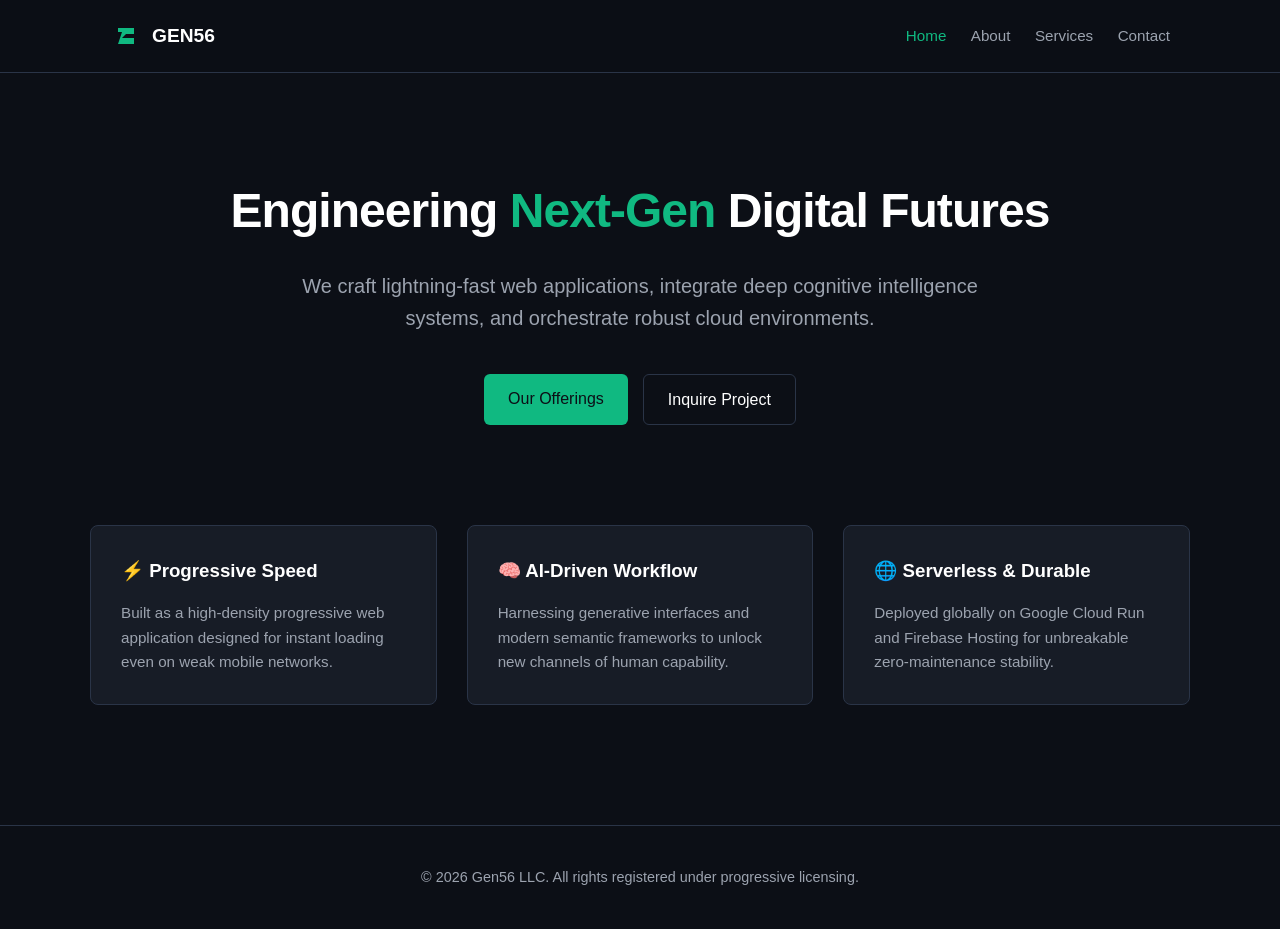
<file: index.html>
<!DOCTYPE html>
<html lang="en">
<head>
  <meta charset="UTF-8">
  <meta name="viewport" content="width=device-width, initial-scale=1.0">
  <title>Gen56 - Next-Generation Digital Experiences</title>
  <link rel="stylesheet" href="css/style.css">
  <link rel="manifest" href="manifest.json">
  <meta name="theme-color" content="#111827">
</head>
<body>
  <!-- Header -->
  <header class="header">
    <div class="container container-flex">
      <div class="logo">
        <svg width="32" height="32" viewBox="0 0 32 32" fill="none" xmlns="http://www.w3.org/2000/svg">
          <path d="M8 8H24V14H16L12 18H24V24H8L12 12H8V8Z" fill="#10B981"/>
        </svg>
        <span>GEN56</span>
      </div>
      <nav class="nav">
        <a href="index.html" class="active">Home</a>
        <a href="about.html">About</a>
        <a href="services.html">Services</a>
        <a href="contact.html">Contact</a>
      </nav>
    </div>
  </header>

  <!-- Hero -->
  <section class="hero">
    <div class="container">
      <h1 class="hero-title">Engineering <span class="highlight">Next-Gen</span> Digital Futures</h1>
      <p class="hero-subtitle">We craft lightning-fast web applications, integrate deep cognitive intelligence systems, and orchestrate robust cloud environments.</p>
      <div class="hero-actions">
        <a href="services.html" class="btn btn-primary">Our Offerings</a>
        <a href="contact.html" class="btn btn-secondary">Inquire Project</a>
      </div>
    </div>
  </section>

  <!-- Feature Grid -->
  <section class="features">
    <div class="container grids">
      <div class="card">
        <h3>⚡ Progressive Speed</h3>
        <p>Built as a high-density progressive web application designed for instant loading even on weak mobile networks.</p>
      </div>
      <div class="card">
        <h3>🧠 AI-Driven Workflow</h3>
        <p>Harnessing generative interfaces and modern semantic frameworks to unlock new channels of human capability.</p>
      </div>
      <div class="card">
        <h3>🌐 Serverless & Durable</h3>
        <p>Deployed globally on Google Cloud Run and Firebase Hosting for unbreakable zero-maintenance stability.</p>
      </div>
    </div>
  </section>

  <footer class="footer">
    <p>&copy; 2026 Gen56 LLC. All rights registered under progressive licensing.</p>
  </footer>

  <script src="js/app.js"></script>
</body>
</html>
</file>
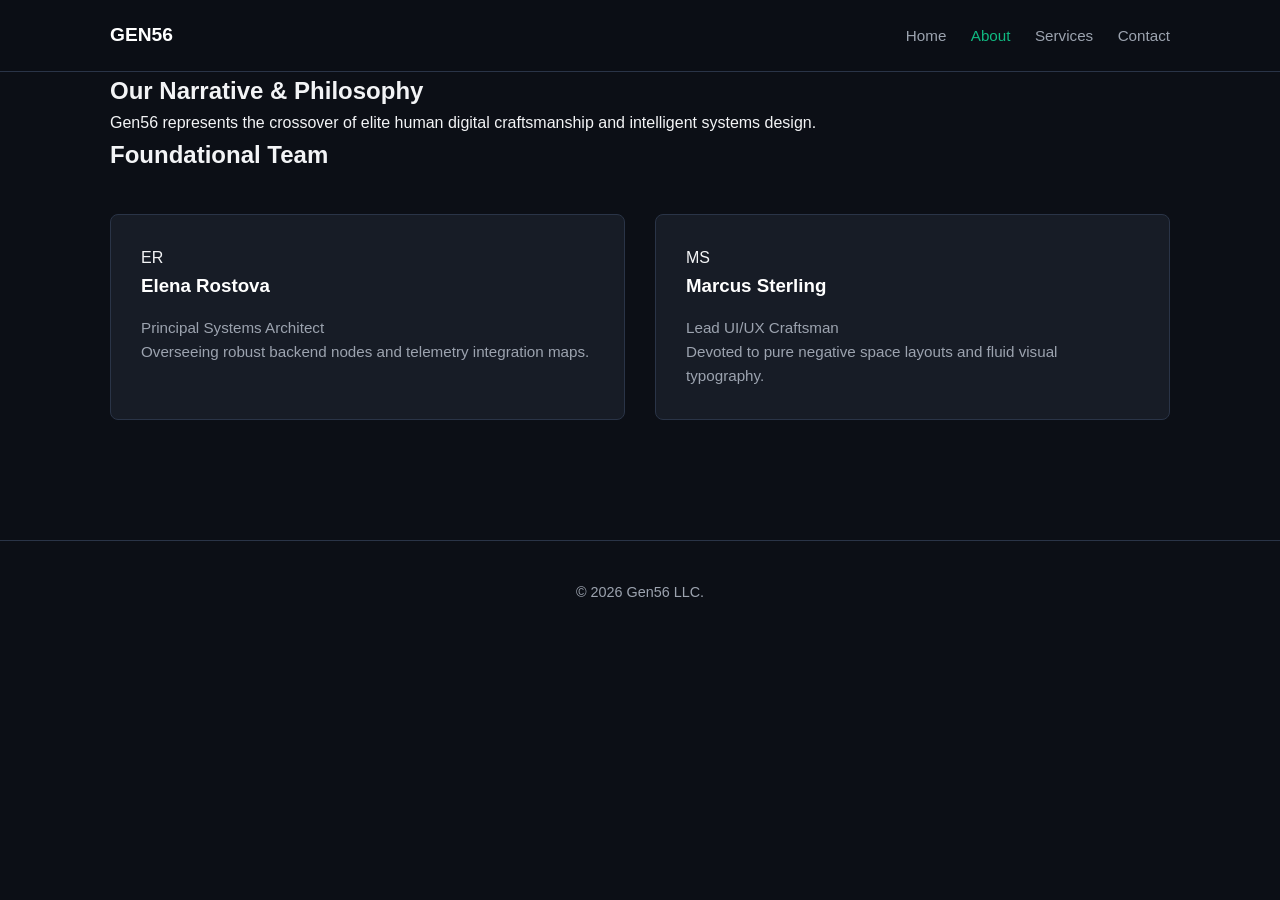
<file: about.html>
<!DOCTYPE html>
<html lang="en">
<head>
  <meta charset="UTF-8">
  <meta name="viewport" content="width=device-width, initial-scale=1.0">
  <title>About Us | Gen56</title>
  <link rel="stylesheet" href="css/style.css">
  <link rel="manifest" href="manifest.json">
</head>
<body>
  <header class="header">
    <div class="container container-flex">
      <div class="logo">
        <span>GEN56</span>
      </div>
      <nav class="nav">
        <a href="index.html">Home</a>
        <a href="about.html" class="active">About</a>
        <a href="services.html">Services</a>
        <a href="contact.html">Contact</a>
      </nav>
    </div>
  </header>

  <section class="about-hero">
    <div class="container text-center">
      <h1>Our Narrative & Philosophy</h1>
      <p class="subtitle">Gen56 represents the crossover of elite human digital craftsmanship and intelligent systems design.</p>
    </div>
  </section>

  <section class="team">
    <div class="container">
      <h2>Foundational Team</h2>
      <div class="grids">
        <div class="card team-card">
          <div class="avatar-placeholder">ER</div>
          <h3>Elena Rostova</h3>
          <p class="role">Principal Systems Architect</p>
          <p>Overseeing robust backend nodes and telemetry integration maps.</p>
        </div>
        <div class="card team-card">
          <div class="avatar-placeholder">MS</div>
          <h3>Marcus Sterling</h3>
          <p class="role">Lead UI/UX Craftsman</p>
          <p>Devoted to pure negative space layouts and fluid visual typography.</p>
        </div>
      </div>
    </div>
  </section>

  <footer class="footer">
    <p>&copy; 2026 Gen56 LLC.</p>
  </footer>
</body>
</html>
</file>
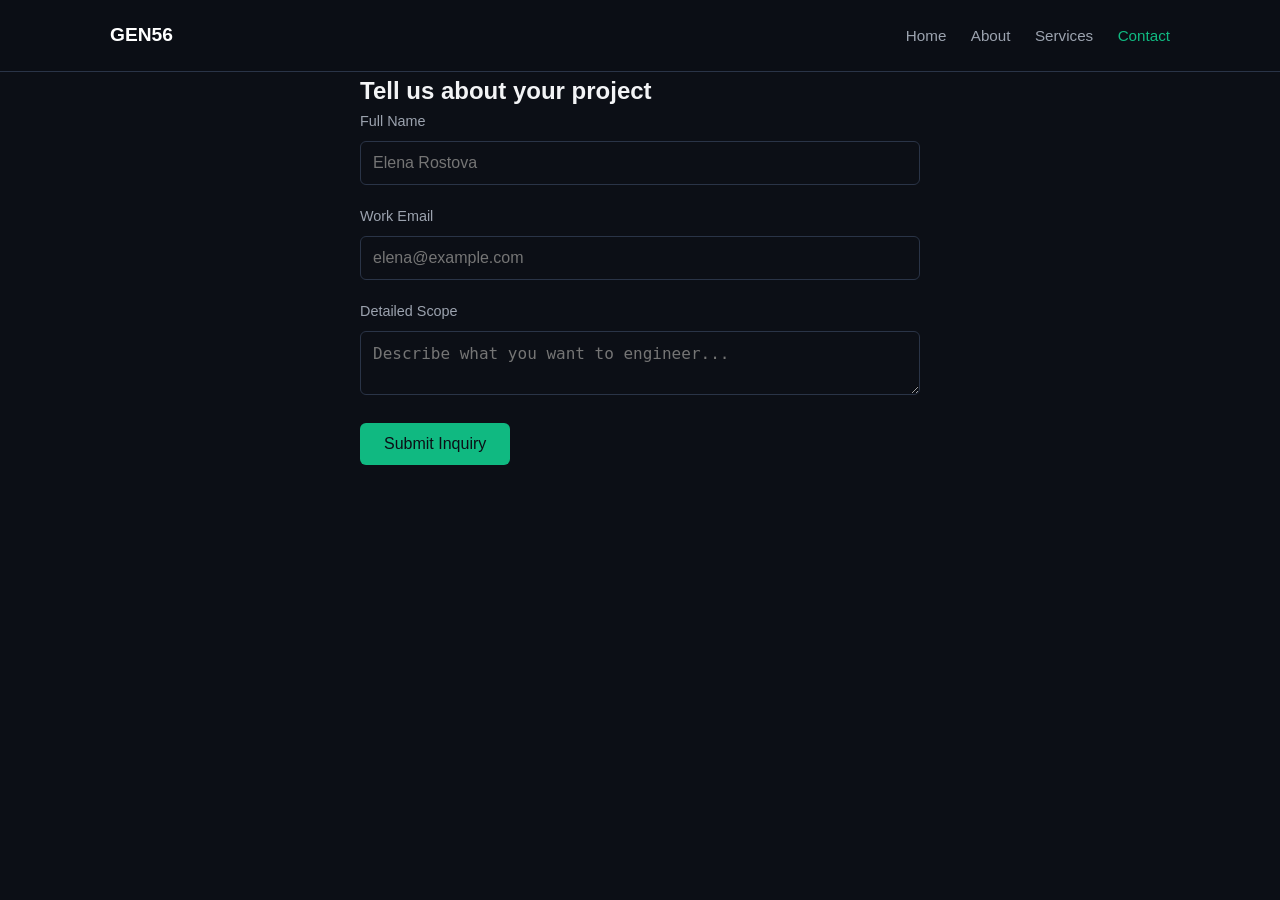
<file: contact.html>
<!DOCTYPE html>
<html lang="en">
<head>
  <meta charset="UTF-8">
  <meta name="viewport" content="width=device-width, initial-scale=1.0">
  <title>Inquire Project | Gen56</title>
  <link rel="stylesheet" href="css/style.css">
  <link rel="manifest" href="manifest.json">
</head>
<body>
  <header class="header">
    <div class="container container-flex">
      <div class="logo">
        <span>GEN56</span>
      </div>
      <nav class="nav">
        <a href="index.html">Home</a>
        <a href="about.html">About</a>
        <a href="services.html">Services</a>
        <a href="contact.html" class="active">Contact</a>
      </nav>
    </div>
  </header>

  <section class="contact-section">
    <div class="container small-container">
      <h1>Tell us about your project</h1>
      <form id="contactForm" class="contact-form">
        <div class="form-group">
          <label for="name">Full Name</label>
          <input type="text" id="name" required placeholder="Elena Rostova">
        </div>
        <div class="form-group">
          <label for="email">Work Email</label>
          <input type="email" id="email" required placeholder="elena@example.com">
        </div>
        <div class="form-group">
          <label for="message">Detailed Scope</label>
          <textarea id="message" required placeholder="Describe what you want to engineer..."></textarea>
        </div>
        <button type="submit" class="btn btn-primary block">Submit Inquiry</button>
      </form>
      <div id="statusMessage" class="hidden"></div>
    </div>
  </section>

  <script src="js/app.js"></script>
</body>
</html>
</file>
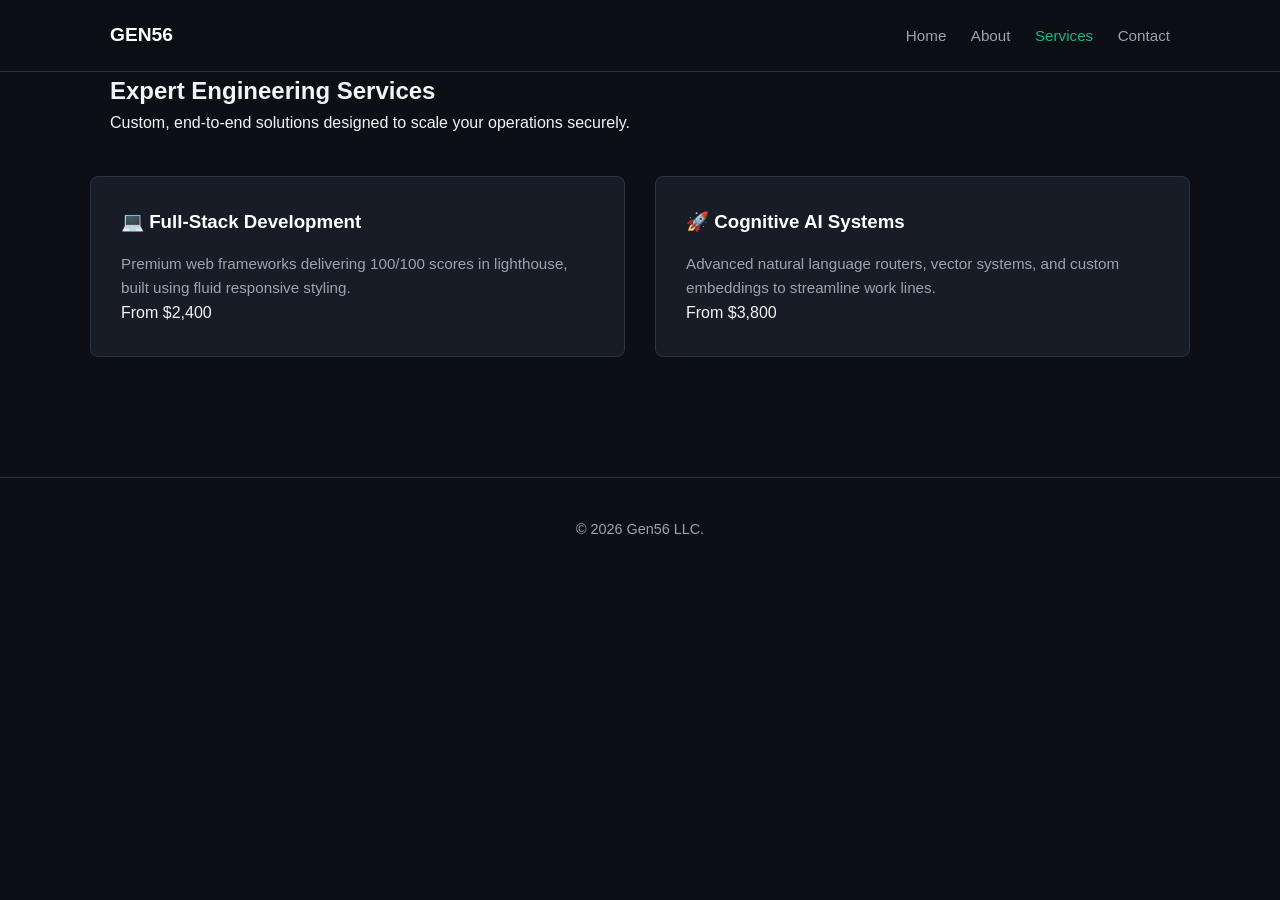
<file: services.html>
<!DOCTYPE html>
<html lang="en">
<head>
  <meta charset="UTF-8">
  <meta name="viewport" content="width=device-width, initial-scale=1.0">
  <title>Services | Gen56</title>
  <link rel="stylesheet" href="css/style.css">
  <link rel="manifest" href="manifest.json">
</head>
<body>
  <header class="header">
    <div class="container container-flex">
      <div class="logo">
        <span>GEN56</span>
      </div>
      <nav class="nav">
        <a href="index.html">Home</a>
        <a href="about.html">About</a>
        <a href="services.html" class="active">Services</a>
        <a href="contact.html">Contact</a>
      </nav>
    </div>
  </header>

  <section class="services-hero">
    <div class="container">
      <h1>Expert Engineering Services</h1>
      <p class="subtitle">Custom, end-to-end solutions designed to scale your operations securely.</p>
    </div>
  </section>

  <section class="services-list">
    <div class="container grids">
      <div class="card">
        <h3>💻 Full-Stack Development</h3>
        <p>Premium web frameworks delivering 100/100 scores in lighthouse, built using fluid responsive styling.</p>
        <span class="price-badge">From $2,400</span>
      </div>
      <div class="card">
        <h3>🚀 Cognitive AI Systems</h3>
        <p>Advanced natural language routers, vector systems, and custom embeddings to streamline work lines.</p>
        <span class="price-badge">From $3,800</span>
      </div>
    </div>
  </section>

  <footer class="footer">
    <p>&copy; 2026 Gen56 LLC.</p>
  </footer>
</body>
</html>
</file>
<file: css/style.css>
/* Global Styles */
:root {
  --bg-color: #0c0f16;
  --panel-color: #171c26;
  --accent-color: #10b981;
  --accent-secondary: #059669;
  --text-primary: #f3f4f6;
  --text-secondary: #9ca3af;
  --border-color: #2a3447;
}

* {
  box-sizing: border-box;
  margin: 0;
  padding: 0;
}

body {
  background-color: var(--bg-color);
  color: var(--text-primary);
  font-family: -apple-system, BlinkMacSystemFont, "Segoe UI", Roboto, sans-serif;
  line-height: 1.6;
}

.container {
  max-width: 1100px;
  margin: 0 auto;
  padding: 0 20px;
}

.container-flex {
  display: flex;
  justify-content: space-between;
  align-items: center;
}

.small-container {
  max-width: 600px;
}

/* Header & Nav */
.header {
  border-bottom: 1px solid var(--border-color);
  padding: 20px 0;
  background-color: rgba(12, 15, 22, 0.9);
  position: sticky;
  top: 0;
  z-index: 100;
}

.logo {
  display: flex;
  align-items: center;
  gap: 10px;
  font-weight: bold;
  font-size: 1.2rem;
  color: #fff;
}

.nav a {
  color: var(--text-secondary);
  text-decoration: none;
  font-size: 0.95rem;
  margin-left: 20px;
  transition: color 0.2s;
}

.nav a:hover, .nav a.active {
  color: var(--accent-color);
}

/* Hero Section */
.hero {
  padding: 100px 0 60px 0;
  text-align: center;
}

.hero-title {
  font-size: 3rem;
  margin-bottom: 20px;
  letter-spacing: -0.02em;
  color: #fff;
}

.highlight {
  color: var(--accent-color);
}

.hero-subtitle {
  color: var(--text-secondary);
  font-size: 1.25rem;
  max-width: 700px;
  margin: 0 auto 40px auto;
}

.hero-actions {
  display: flex;
  justify-content: center;
  gap: 15px;
}

/* Buttons */
.btn {
  display: inline-block;
  padding: 12px 24px;
  border-radius: 6px;
  text-decoration: none;
  font-weight: 500;
  cursor: pointer;
  border: none;
  font-size: 1rem;
}

.btn-primary {
  background-color: var(--accent-color);
  color: #0c0f16;
}

.btn-primary:hover {
  background-color: var(--accent-secondary);
}

.btn-secondary {
  background-color: transparent;
  color: #fff;
  border: 1px solid var(--border-color);
}

.btn-secondary:hover {
  background-color: var(--border-color);
}

/* Cards & Grids */
.grids {
  display: grid;
  grid-template-columns: repeat(auto-fit, minmax(280px, 1fr));
  gap: 30px;
  padding: 40px 0;
}

.card {
  background-color: var(--panel-color);
  border: 1px solid var(--border-color);
  border-radius: 8px;
  padding: 30px;
  transition: transform 0.2s, border-color 0.2s;
}

.card:hover {
  transform: translateY(-4px);
  border-color: var(--accent-color);
}

.card h3 {
  margin-bottom: 15px;
  color: #fff;
}

.card p {
  color: var(--text-secondary);
  font-size: 0.95rem;
}

/* Form Styles */
.form-group {
  margin-bottom: 20px;
}

.form-group label {
  display: block;
  margin-bottom: 8px;
  font-size: 0.9rem;
  color: var(--text-secondary);
}

.form-group input, .form-group textarea {
  width: 100%;
  padding: 12px;
  background-color: var(--bg-color);
  border: 1px solid var(--border-color);
  border-radius: 6px;
  color: #fff;
  font-size: 1rem;
}

.form-group input:focus, .form-group textarea:focus {
  outline: none;
  border-color: var(--accent-color);
}

/* Footer */
.footer {
  text-align: center;
  padding: 40px 0;
  border-top: 1px solid var(--border-color);
  color: var(--text-secondary);
  margin-top: 80px;
  font-size: 0.9rem;
  }
</file>
